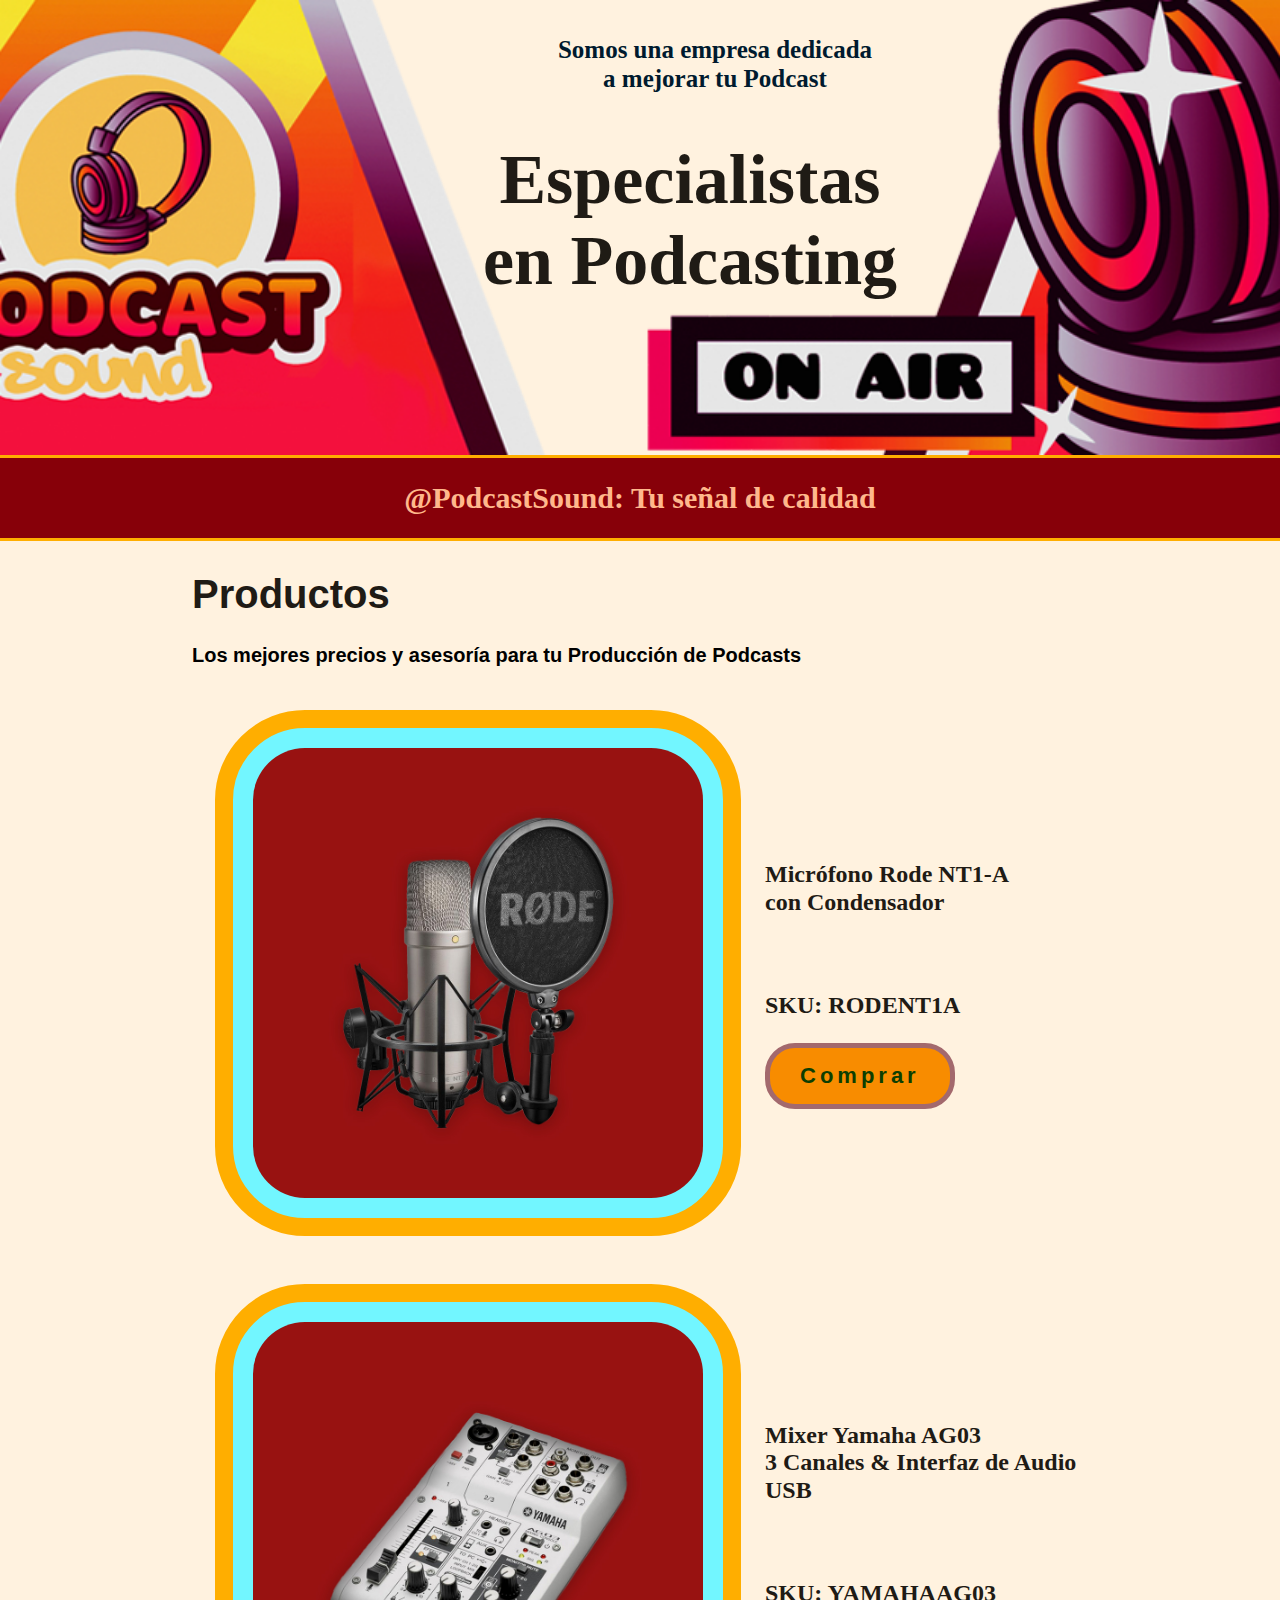
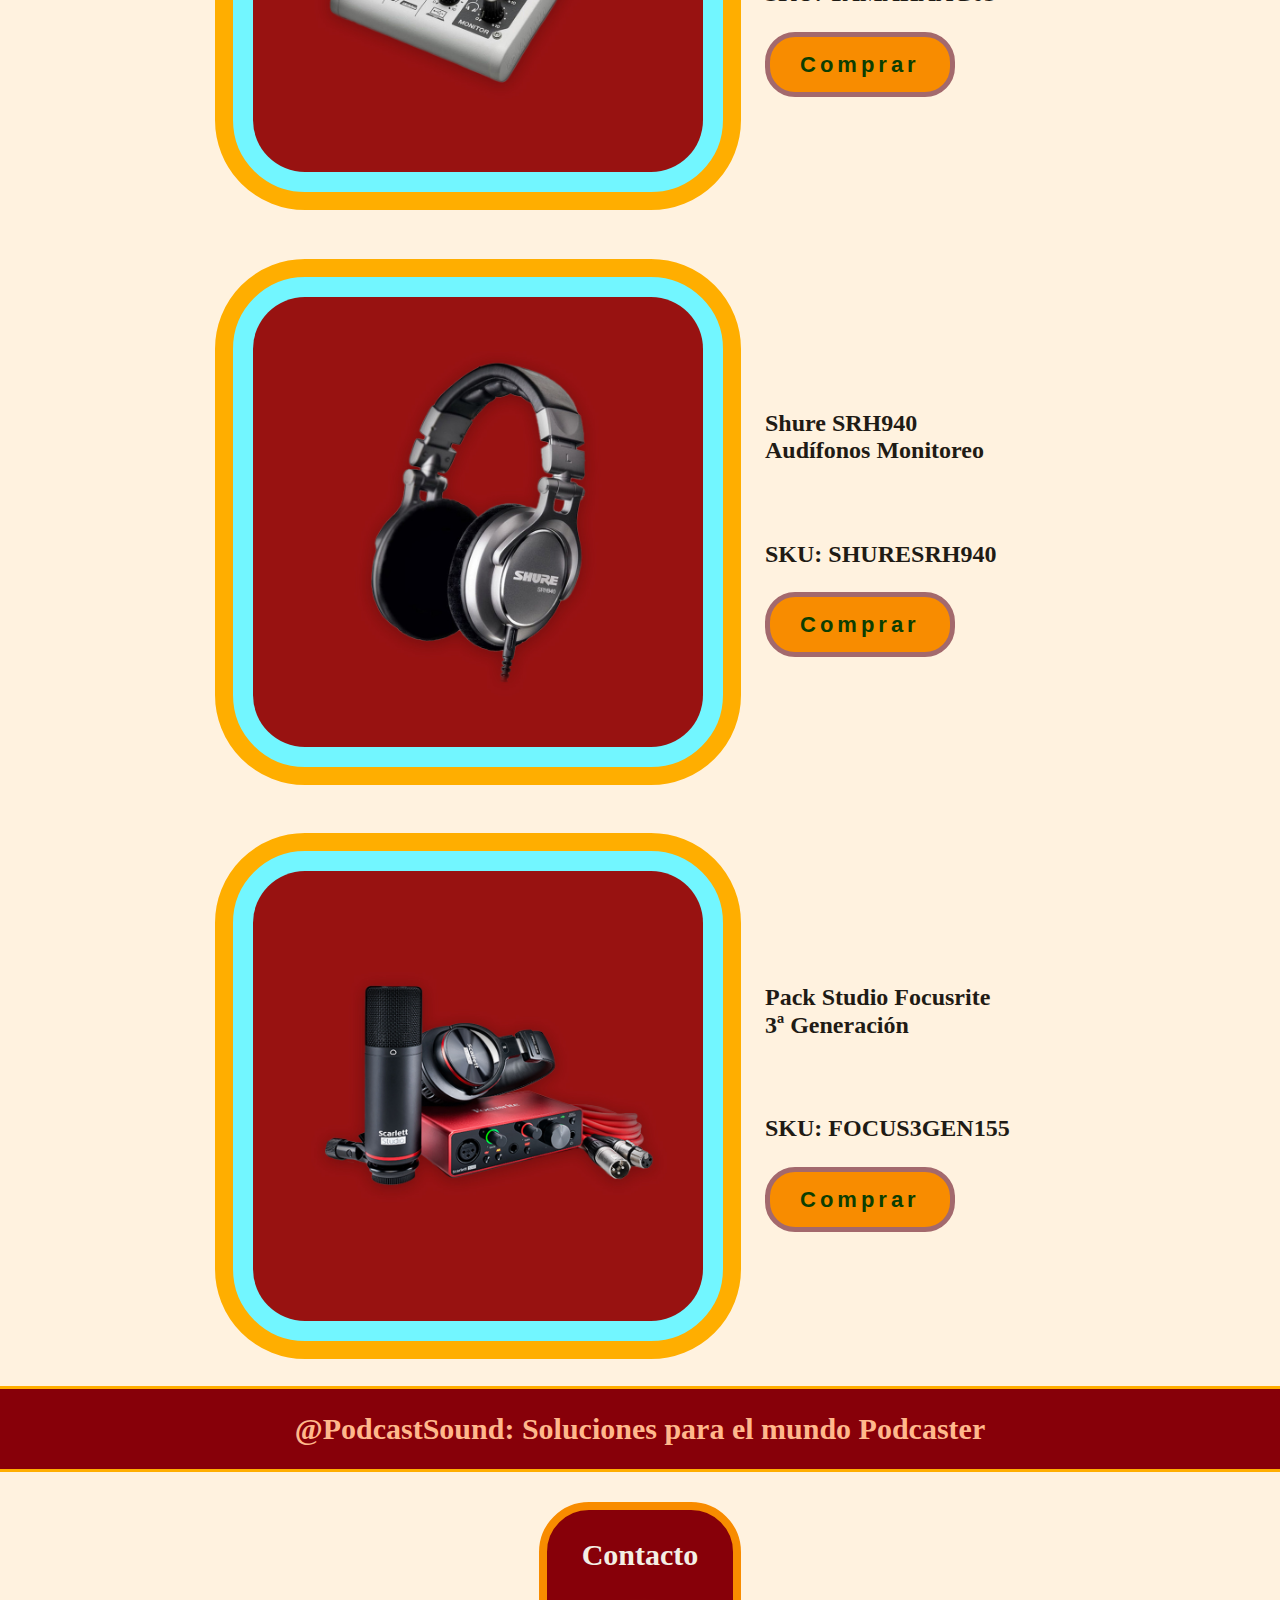
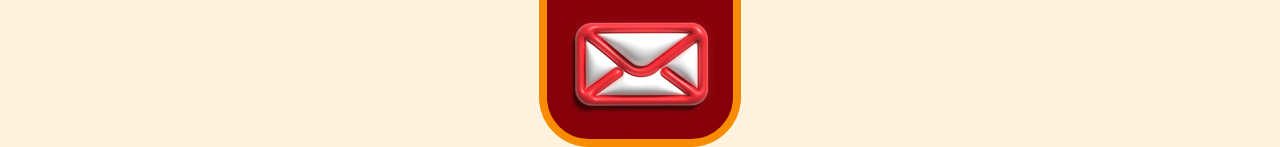
<file: index.html>
<!DOCTYPE html>
<html lang="es">

<head>
    <meta charset="UTF-8">
    <meta http-equiv="X-UA-Compatible" content="IE=edge">
    <meta name="viewport" content="width=device-width, initial-scale=1.0">
    <title>PodcastSound - Pagos</title>
    <link rel="stylesheet" href="./assets/css/normalize.css" />
    <link rel="stylesheet" href="./assets/css/style.css">
    <link rel="shortcut icon" href="./assets/img/favicon.ico" type="image/x-icon">

</head>

<body>

    <!-- **** Primera Zona **** -->

    <div class="header">
        <h2>Somos una empresa dedicada<br>
          a mejorar tu Podcast</h2>
        <h1>Especialistas<br>en Podcasting</h1>
</div>

    <div class="band">@PodcastSound: Tu señal de calidad
    </div>

    <!-- *** Segunda Zona *** -->

    <div class="products">
        <h1>Productos</h1>
        <p>Los mejores precios y asesoría para tu Producción de Podcasts</p>
    </div>

    <div class="products">
        <table>
            <tr>
                <td>
                    <img class="articulo" src="./assets/img/05_microfono.jpg" alt="Micrófono Rode NT1-A" />
                </td>
                <td>
                    <p class="titulo">Micrófono Rode NT1-A<br>con Condensador</p>
                    <p class="valor">$241.990</p>
                    <p>SKU: RODENT1A</p>

                    <!-- *** Botón de compra *** -->

                    <a href="./pagos.html" target="_blank" class="btn-comprar">
                        <span id="span1"></span>
                        <span id="span2"></span>
                        <span id="span3"></span>
                        <span id="span4"></span>
                        Comprar
                    </a>
                </td>
            </tr>
            <tr>
                <td>
                    <img src="./assets/img/04_mesa.jpg" alt="Mixer Yamaha AG03" />
                </td>
                <td>
                    <p class="titulo">Mixer Yamaha AG03<br>3 Canales & Interfaz de Audio USB</p>
                    <p class="valor"> $169.990</p>
                    <p>SKU: YAMAHAAG03</p>

                    <!-- *** Boton de compra *** -->

                    <a href="./pagos.html" target="_blank" class="btn-comprar">
                        <span id="span5"></span>
                        <span id="span6"></span>
                        <span id="span7"></span>
                        <span id="span8"></span>
                        Comprar
                    </a>
                </td>
            </tr>
            <tr>
                <td>
                    <img src="./assets/img/02_Audifonos.jpg" alt="Auriculares Shure SRH940" />
                </td>
                <td>
                    <p class="titulo">Shure SRH940<br>Audífonos Monitoreo</p>
                    <p class="valor"> $269.990</p>
                    <p>SKU: SHURESRH940</p>

                    <!-- *** Boton de compra *** -->

                    <a href="./pagos.html" target="_blank" class="btn-comprar">
                        <span id="span9"></span>
                        <span id="span10"></span>
                        <span id="span11"></span>
                        <span id="span12"></span>
                        Comprar
                    </a>
                </td>
            </tr>
            <tr>
                <td>
                    <img src="./assets/img/01_pack_kit.jpg" alt="Kit Podcast" />
                </td>
                <td>
                    <p class="titulo">Pack Studio Focusrite<br>3ª Generación</p>
                    <p class="valor"> $239.990</p>
                    <p>SKU: FOCUS3GEN155</p>

                    <!-- *** Boton de compra *** -->

                    <a href="./pagos.html" target="_blank" class="btn-comprar">
                        <span id="span13"></span>
                        <span id="span14"></span>
                        <span id="span15"></span>
                        <span id="span16"></span>
                        Comprar
                    </a>
                </td>
            </tr>
        </table>

        <!-- *** Tercera Zona *** -->

    </div>
    <div class="band">@PodcastSound: Soluciones para el mundo Podcaster
    </div>

    <div class="contacto">
        <h2>Contacto</h2>
        <a href="mailto:podcastersound@outlook.com" target="_blank"><img src="./assets/img/email.png" alt="Pagar"></a>
    </div>

</body>

</html>
</file>
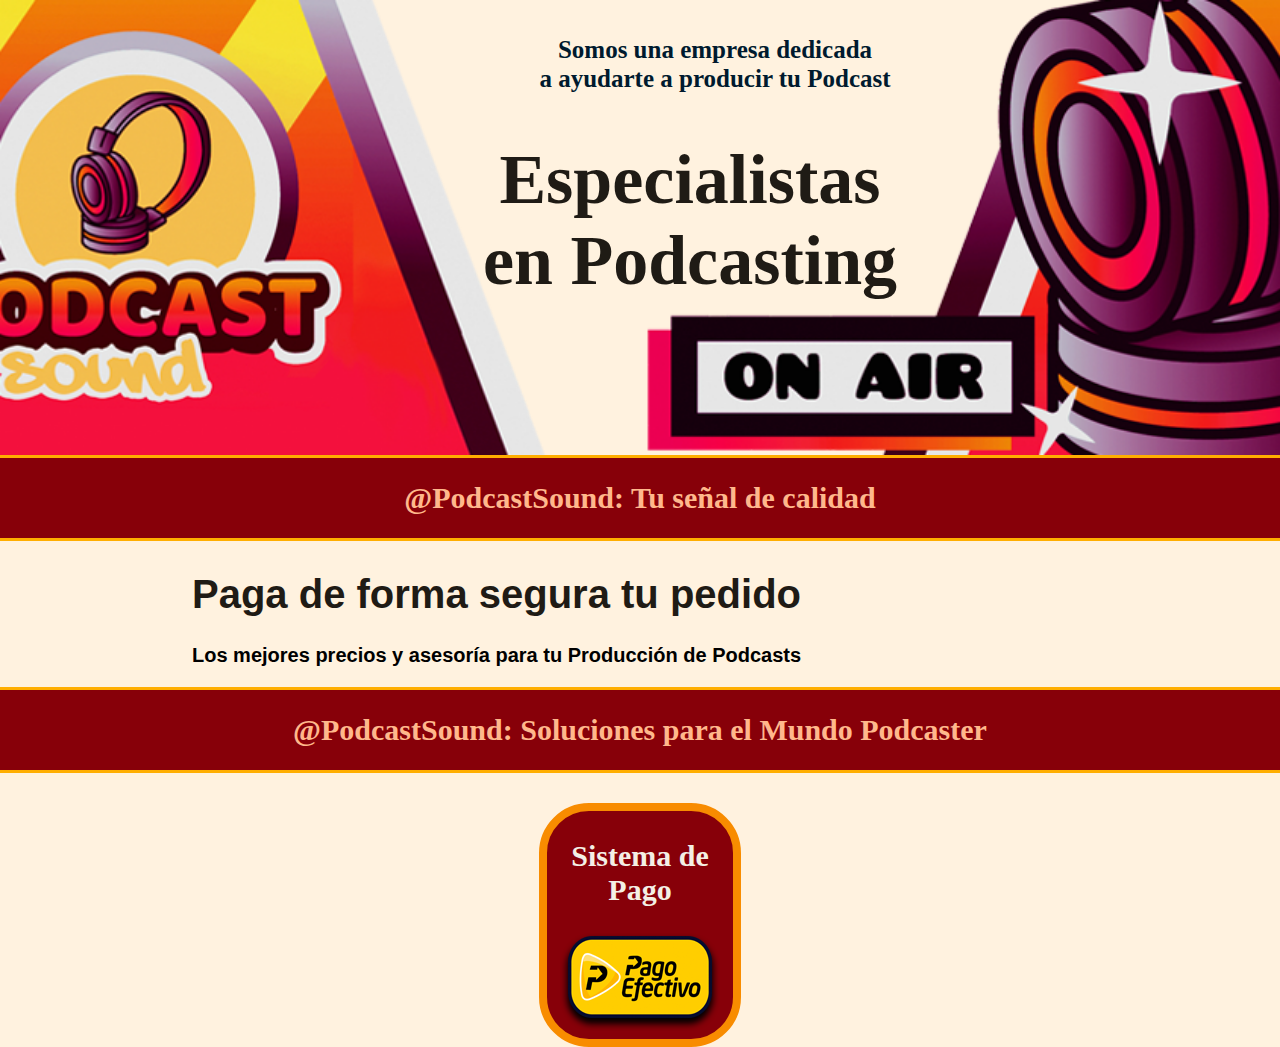
<file: pagos.html>
<!DOCTYPE html>
<html lang="es">

<head>
    <meta charset="UTF-8">
    <meta http-equiv="X-UA-Compatible" content="IE=edge">
    <meta name="viewport" content="width=device-width, initial-scale=1.0">
    <title>PodcastSound - Pago</title>
    <link rel="stylesheet" href="./assets/css/normalize.css" />
    <link rel="stylesheet" href="./assets/css/style.css">
    <link rel="shortcut icon" href="./assets/img/favicon.ico" type="image/x-icon">

</head>

<body>

    <!-- **** Primera Zona **** -->

    <div class="header">
        <h2>Somos una empresa dedicada<br>
          a ayudarte a producir tu Podcast</h2>
        <h1>Especialistas<br>en Podcasting</h1>
</div>

    <div class="band">@PodcastSound: Tu señal de calidad
    </div>
	
    <!-- *** Segunda Zona*** -->

    <div class="products">
        <h1>Paga de forma segura tu pedido</h1>
        <p>Los mejores precios y asesoría para tu Producción de Podcasts</p>
    </div>

    <!-- *** Tercera Zona *** -->

    <div class="band">@PodcastSound: Soluciones para el Mundo Podcaster
    </div>

    <div class="contacto">
        <h2>Sistema de Pago</h2>
        <a href="mailto:podcastersound@outlook.com" target="_blank"><img src="./assets/img/pagos.png" alt="Pagar"></a>
    </div>

</body>

</html>
</file>
<file: assets/css/style.css>
body {
    margin: 0;
    border: 0;
    padding: 0;
    box-sizing: content-box;
    background: #fff2df;
}

/* Primera Zona */

.header {
    height: 440px;
    width: 100%;
    padding-bottom: 0px;
    padding-top: 15px;
    background-image: url("../img/imgheadertop.png");
    background-position: center center;
    background-size: cover;
    background-repeat: no-repeat;
}

.header h1 {
    color: #1f1b15;
    font-size: 70px;
    text-align: center;
    padding: 0px 0px 0px 100px;
}

.header h2 {
    color: #001a2e;
    font-size: 25px;
    text-align: center;
    padding: 0px 0px 0px 150px;
}

/* Segunda Zona */

.band {
    width: 100%;
    height: 80px;
    line-height: 80px;
    border-top: solid #ffae00;
    border-bottom: solid#ffae00;
    margin: 0px 0px 30px;
    background-color: #870009;
    color: #ffb88c;
    text-align: center;
    font-size: 30px;
    font-weight: 900;
}

/*  Animación para mostrar Precios de Productos  */

.titulo+.valor {
    background-color: #e3c2a8;
    border-radius: 10%;
    width: min-content;
    height: min-content;
    opacity: 0;
    transition: 0.5s;
}

.titulo:hover+.valor {

    opacity: 1;
    width: max-content;
    height: max-content;
}

.products {
    font-family: 'Segoe UI', Tahoma, Geneva, Verdana, sans-serif;
    font-weight: 550;
    width: 70%;
    margin: auto;

}

.products h1 {
    font-family: Impact, Haettenschweiler, 'Arial Narrow Bold', sans-serif;
    font-size: 40px;
    color: #1f1b15;

}

.products p {
    font-size: 20px;
}

.products tr img {
    background-color: #72f6ff;
    border: solid 18px #ffae00;
    width: 450px;
    height: 450px;
    padding: 20px;
    margin: 20px;
    border-radius: 90px;
}

/* Botones Comprar con Animación de Color */

.btn-comprar {
    display: inline-block;
    border: solid 5px #a3696d;
    background-color: #f88c00;
    border-radius: 30px;
    position: relative;
    padding: 15px 30px;
    color: #0c3e01;
    letter-spacing: 4px;
    font-family: Arial, Helvetica, sans-serif;
    font-weight: 900;
    font-size: 22px;
    text-decoration: none;
    overflow: hidden;
    transition: 1s;
}

.btn-comprar:hover {
    background: #72f6ff;

}

/* Tercera Zona */

.products tr p {
    font-family: Cambria, Cochin, Georgia, Times, 'Times New Roman', serif;
    font-size: 24px;
    color: #1f1b15;
}

.contacto {

    background-color: #870009;
    border: solid 8px #f88c00;
    border-radius: 50px;
    color: #f4efe5;
    font-size: 20px;
    text-align: center;
    width: 180px;
    padding: 3px;
    margin: auto;
    justify-content: center;
}
</file>
